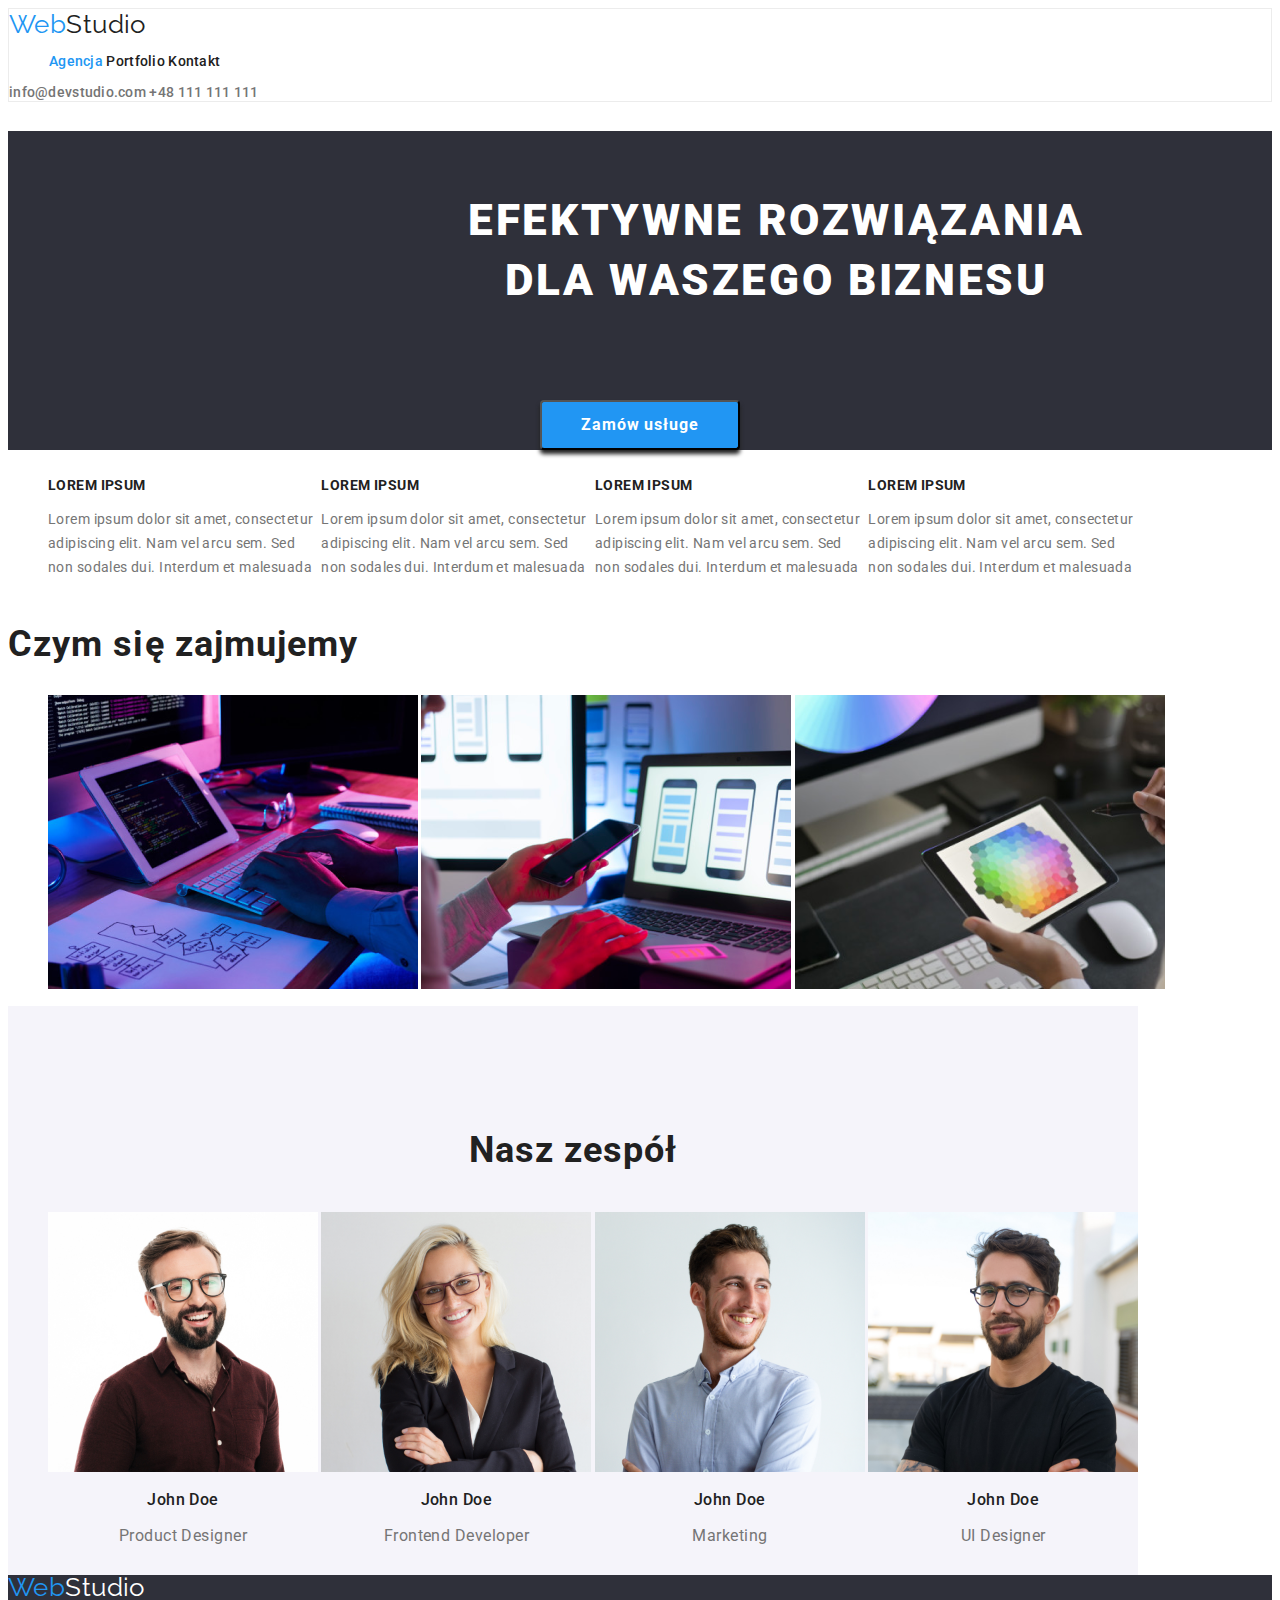
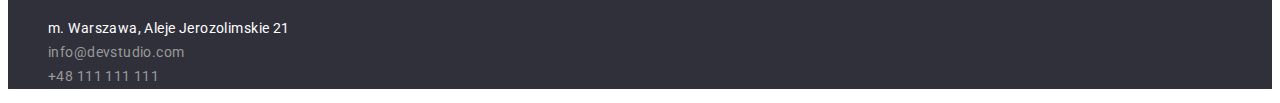
<file: index.html>
<!DOCTYPE html>
<html lang="en">
    <head>
        <meta charset="UTF-8" />
        <meta name="viewport" content="width=device-width, initial-scale=1.0" />
        <link rel="stylesheet" href="css/styles.css">
        <link rel="preconnect" href="https://fonts.googleapis.com">
        <link rel="preconnect" href="https://fonts.gstatic.com" crossorigin>
        <link href="https://fonts.googleapis.com/css2?family=Raleway:wght@700&family=Roboto:wght@400;500;700;900&display=swap" rel="stylesheet">

        <title>Zadanie domowe №2</title>
    </head>
    <body>
        <header>
            <a href="index.html" class="logo_WS"><span class="logo_blue">Web</span>Studio</a>
            <nav>
                <ul class="header_list">
                    <li><a class="header_link current" href="index.html" >Agencja</a></li>
                    <li><a class="header_link" href="portfolio.html" >Portfolio</a></li>
                    <li><a class="header_link " href="#">Kontakt</a></li>
                </ul>
            </nav>
            <div class="header_kontakt">
                <a href="mailto:info@devstudio.com">info@devstudio.com</a>
                <a href="tel:+48111111111">+48 111 111 111</a>
            </div>
        </header>
        <main>
            <section class="title_section">
                <h1>
                    EFEKTYWNE ROZWIĄZANIA
                    DLA WASZEGO BIZNESU
                </h1>
                <button type="button">
                    Zamów usługe
                </button>
            </section>

            <section class="Our_Advantages">
                <h2>Nasze atuty</h2>
                <ul>
                    <li class="OA_list">
                        <h3>LOREM IPSUM</h3> 
                        <p>
                            Lorem ipsum dolor sit amet, consectetur
                            adipiscing elit. Nam vel arcu sem. Sed
                            non sodales dui. Interdum et malesuada
                        </p>
                    </li>
                    <li class="OA_list">
                        <h3>LOREM IPSUM</h3> 
                        <p>
                            Lorem ipsum dolor sit amet, consectetur
                            adipiscing elit. Nam vel arcu sem. Sed
                            non sodales dui. Interdum et malesuada
                        </p>
                    </li>
                    <li class="OA_list">
                        <h3>LOREM IPSUM</h3> 
                        <p>
                            Lorem ipsum dolor sit amet, consectetur
                            adipiscing elit. Nam vel arcu sem. Sed
                            non sodales dui. Interdum et malesuada
                        </p>
                    </li>
                    <li class="OA_list">
                        <h3>LOREM IPSUM</h3> 
                        <p>
                            Lorem ipsum dolor sit amet, consectetur
                            adipiscing elit. Nam vel arcu sem. Sed
                            non sodales dui. Interdum et malesuada
                        </p>
                    </li>
                </ul>
            </section>
            <section class="what_we_do">
                <h2>Czym się zajmujemy</h2>
                <ul>
                    <li class="WWD_list"><img src="images/wht_w_d_1.jpg" alt="Praca pszy komputerze" width="370"></li>
                    <li class="WWD_list"><img src="images/wht_w_d_2.jpg" alt="Praca pszy Telefonie" width="370"></li>
                    <li class="WWD_list"><img src="images/wht_w_d_3.jpg" alt="Praca pszy tablecie" width="370"></li>
                </ul>
            </section>
            <section class="our_team">
                <h2>Nasz zespół</h2>
                <ul>
                    <li class="OT_list"><img src="images/worker_1.jpg" alt="John Doe" width="270" height="260"><h3>John Doe</h3> <p>Product Designer</p></li>
                    <li class="OT_list"><img src="images/worker_2.jpg" alt="John Doe" width="270" height="260"><h3>John Doe</h3> <p>Frontend Developer</p></li>
                    <li class="OT_list"><img src="images/worker_3.jpg" alt="John Doe" width="270" height="260"><h3>John Doe</h3> <p>Marketing</p></li>
                    <li class="OT_list"><img src="images/worker_4.jpg" alt="John Doe" width="270" height="260"><h3>John Doe</h3> <p>UI Designer</p></li>
                </ul>
            </section>
        </main>
        <footer>
            <a href="index.html" class="logo_WS"><span class="logo_blue">Web</span>Studio</a>
            <address>
                <ul>
                    <li><a class="map_address footer_a_style" href="https://goo.gl/maps/nUJ5Fd3hbuF8FEqy5">m. Warszawa, Aleje Jerozolimskie 21<a></a></li>
                    <li><a class="contact_info footer_a_style" href="mailto:info@devstudio.com">info@devstudio.com</a></li>
                    <li><a class="contact_info footer_a_style" href="tel:+48111111111">+48 111 111 111</a></li>
                </ul>
            </address>
        </footer>
    </body>
</html>
</file>
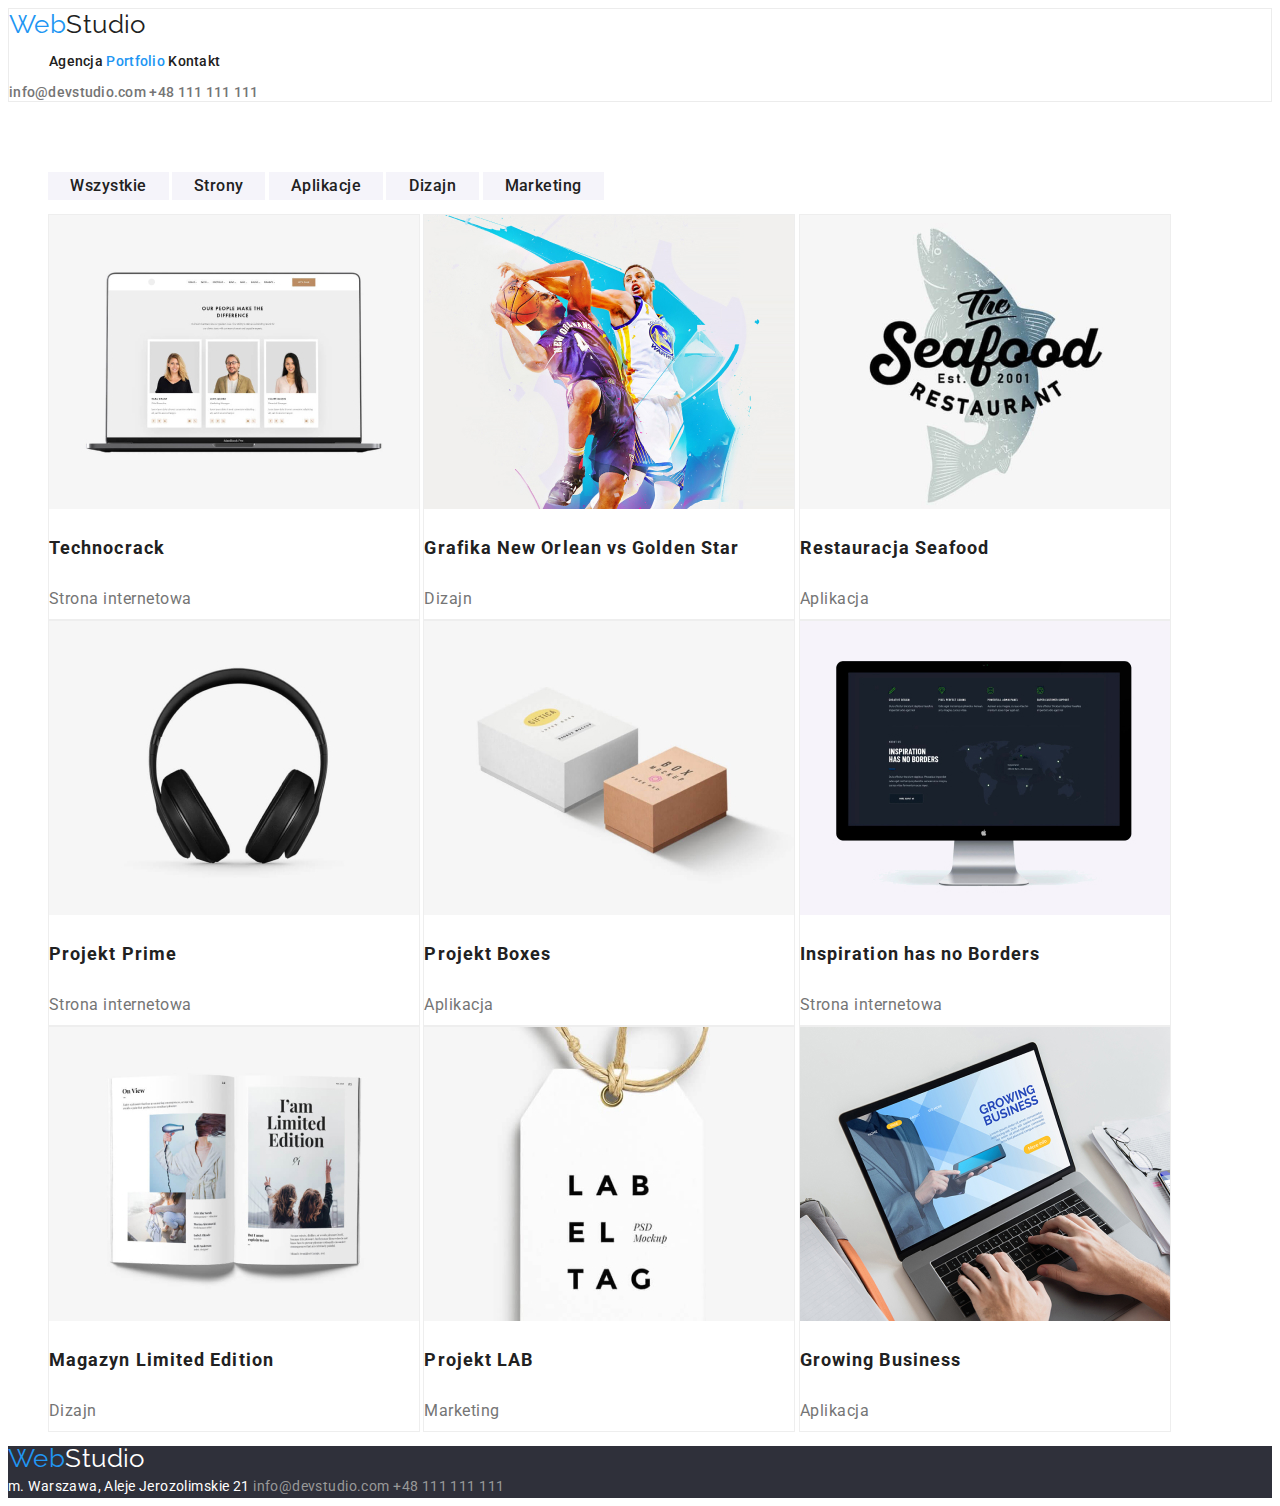
<file: portfolio.html>
<!DOCTYPE html>
<html lang="en">
    <head>
        <meta charset="UTF-8" />
        <meta name="viewport" content="width=device-width, initial-scale=1.0" />
        <link rel="stylesheet" href="css/styles.css">
        <link rel="preconnect" href="https://fonts.googleapis.com">
        <link rel="preconnect" href="https://fonts.gstatic.com" crossorigin>
        <link href="https://fonts.googleapis.com/css2?family=Raleway:wght@700&family=Roboto:wght@400;500;700;900&display=swap" rel="stylesheet">

        <title>Zadanie domowe</title>
    </head>
    <body>
        <header>
            <a class="logo_WS" href="index.html" ><span class="logo_blue">Web</span>Studio</a>
            <nav>
                <ul class="header_list">
                    <li><a class="header_link" href="index.html">Agencja</a></li>
                    <li><a class="header_link current" href="portfolio.html">Portfolio</a></li>
                    <li><a class="header_link" href="#">Kontakt</a></li>
                </ul>
            </nav>
            <div class="header_kontakt">
                <a href="mailto:info@devstudio.com">info@devstudio.com</a>
                <a href="tel:+48111111111">+48 111 111 111</a>
            </div>
        </header>
        <main>
            <section class="title_button">
                <h1>Something to hide</h1>
                <ul>
                    <li class="TB_list">
                        <button  type="button" style=" width:121px;">
                            Wszystkie
                        </button>
                    </li>
                    <li class="TB_list">
                        <button type="button" style=" width:93px;">
                            Strony
                        </button>
                    </li>
                    <li class="TB_list">
                        <button type="button" style=" width:114px;">
                            Aplikacje
                        </button>
                    </li>
                    <li class="TB_list">
                        <button type="button" style=" width:93px;">
                            Dizajn
                        </button>
                    </li>
                    <li class="TB_list">
                        <button type="button" style=" width:121px;">
                            Marketing
                        </button>
                    </li>
                </ul>
                <ul>
                    <li class="Port_list"><img src="images/technocrack.jpg" alt="technocrack" width="370"><h3>Technocrack</h3> <p>Strona internetowa</p></li>
                    <li class="Port_list"><img src="images/GNOvsGS.jpg" alt="Grafika New Orlean vs Golden Star" width="370"><h3>Grafika New Orlean vs Golden Star</h3> <p>Dizajn</p></li>
                    <li class="Port_list"><img src="images/restauracja_seafood.jpg" alt="Restauracja Seafood" width="370"><h3>Restauracja Seafood</h3> <p>Aplikacja</p></li>
                    <li class="Port_list"><img src="images/projekt_prime.jpg" alt="Projekt Prime" width="370"><h3>Projekt Prime</h3> <p>Strona internetowa</p></li>
                    <li class="Port_list"><img src="images/projekt_boxes.jpg" alt="Projekt Boxes" width="370"><h3>Projekt Boxes</h3> <p>Aplikacja</p></li>
                    <li class="Port_list"><img src="images/IHN_borders.jpg" alt="Inspiration has no Borders" width="370"><h3>Inspiration has no Borders</h3> <p>Strona internetowa</p></li>
                    <li class="Port_list"><img src="images/limited_edition.jpg" alt="Magazyn Limited Edition" width="370"><h3>Magazyn Limited Edition</h3> <p>Dizajn</p></li>
                    <li class="Port_list"><img src="images/projekt_LAB.jpg" alt="Projekt LAB" width="370"><h3>Projekt LAB</h3> <p>Marketing</p></li>
                    <li class="Port_list"><img src="images/groving_business.jpg" alt="Growing Business" width="370"><h3>Growing Business</h3> <p>Aplikacja</p></li>
                </ul>
            </section>
        </main>
        <footer>
            <a href="index.html" class="logo_WS"><span class="logo_blue">Web</span>Studio</a>
            <address>
                <a class="map_address" href="https://goo.gl/maps/nUJ5Fd3hbuF8FEqy5">m. Warszawa, Aleje Jerozolimskie 21<a>
                <a class="contact_info" href="mailto:info@devstudio.com">info@devstudio.com</a>
                <a class="contact_info" href="tel:+48111111111">+48 111 111 111</a>
            </address>
        </footer>
    </body>
</html>
</file>
<file: css/styles.css>
:root {
  --link_and_button_color: #2196f3;
  --letters_and_logo_color_black: #212121;
  --letters_and_logo_color_white: #ffffff;
}
body {
  font-family: 'Roboto';
  background-color: var(--letters_and_logo_color_white);
  color: var(--letters_and_logo_color_black);
  font-size: 14px;
  letter-spacing: 0.03em;
}
a {
  text-decoration: none;
}
header {
  border: 1px solid #ececec;
}
.logo_WS {
  font-family: 'Raleway';
  font-size: 26px;
  color: var(--letters_and_logo_color_black);
}
.logo_blue {
  color: var(--link_and_button_color);
}

.header_link {
  font-weight: 500;
  font-size: 14px;
  line-height: 1.14;
  letter-spacing: 0.02em;
  color: var(--letters_and_logo_color_black);
  display: inline-block;
}
.header_link:hover {
  color: var(--link_and_button_color);
}
.header_kontakt > a {
  color: #757575;
  font-weight: 500;
  font-size: 14px;
  line-height: 1.14;
  letter-spacing: 0.02em;
}
.header_kontakt > a:hover {
  color: var(--link_and_button_color);
}
.header_list > li {
  display: inline-block;
}
.title_section {
  background: #2f303a;
  text-align: center;
}
.title_section > h1 {
  font-size: 44px;
  line-height: 1.36;
  letter-spacing: 0.06em;
  color: var(--letters_and_logo_color_white);
  font-weight: 900;
  white-space: pre-wrap;
}
.title_section > button {
  width: 200px;
  height: 50px;
  font-family: 'Roboto';
  font-weight: 700;
  font-size: 16px;
  line-height: 1.88;
  letter-spacing: 0.06em;
  color: var(--letters_and_logo_color_white);
  box-shadow: 0px 4px 4px var(--letters_and_logo_color_black);
  border-radius: 4px;
  background-color: var(--link_and_button_color);
  cursor: pointer;
}
.Our_Advantages > h2 {
  position: absolute;
  width: 1px;
  height: 1px;
  margin: -1px;
  border: 0;
  padding: 0;

  white-space: normal;
  clip-path: inset(100%);
  clip: rect(0 0 0 0);
  overflow: hidden;
}
.OA_list {
  display: inline-block;
}
.OA_list > h3 {
  font-weight: 700;
  font-size: 14px;
  line-height: 1.14;
  letter-spacing: 0.03em;
}
.OA_list > p {
  width: 270px;
  line-height: 1.71;
  color: #757575;
}
.WWD_list {
  display: inline-block;
}
.what_we_do > h2 {
  font-weight: 700;
  font-size: 36px;
  line-height: 1.16;
  letter-spacing: 0.03em;
}
.our_team {
  display: inline-block;
  text-align: center;
  background-color: #f5f4fa;
}
.our_team > h2 {
  padding-top: 94px;
  padding-bottom: 10px;
  font-weight: 700;
  font-size: 36px;
  line-height: 1.16;
  letter-spacing: 0.03em;
}
.OT_list {
  display: inline-block;
}
.OT_list > h3 {
  font-weight: 500;
  font-size: 16px;
  line-height: 1.18;
  letter-spacing: 0.03em;
}
.OT_list > p {
  font-size: 16px;
  color: #757575;
  letter-spacing: 0.03em;
}
footer {
  background: #2f303a;
  line-height: 24px;
}
footer > .logo_WS {
  color: var(--letters_and_logo_color_white);
}
.map_address {
  color: var(--letters_and_logo_color_white);
}
.contact_info {
  color: #999999;
}
address {
  font-style: normal;
}
address > ul {
  list-style-type: none;
}
.footer_a_style {
  display: block;
  font-size: 14px;
  line-height: 1.71;
}
address > a:hover {
  color: var(--link_and_button_color);
}
.current {
  color: var(--link_and_button_color);
}

/* ⬇ <<PORTFOLIO>> ⬇ */

.title_button > h1 {
  visibility: hidden;
}
.TB_list {
  display: inline-flex;
}
.TB_list > button {
  font-weight: 500;
  font-size: 16px;
  line-height: 1.62;
  background-color: #f5f4fa;
  color: var(--letters_and_logo_color_black);
  border: none;
  cursor: pointer;
  letter-spacing: 0.03em;
  font-family: inherit;
}
.TB_list > button:hover {
  background-color: var(--link_and_button_color);
  color: var(--letters_and_logo_color_white);
}
.portfolio_list {
  font-weight: 700;
  font-size: 18px;
}
.Port_list {
  display: inline-block;
  width: 370px;
  height: 404px;
  text-align: left;
  background-color: var(--letters_and_logo_color_white);
  border: 1px solid #eeeeee;
}
.Port_list > h3 {
  font-weight: 700;
  font-size: 18px;
  line-height: 2;
  letter-spacing: 0.06em;
}
.Port_list > p {
  font-size: 16px;
  line-height: 1.88;
  color: #757575;
  letter-spacing: 0.03em;
}
</file>
